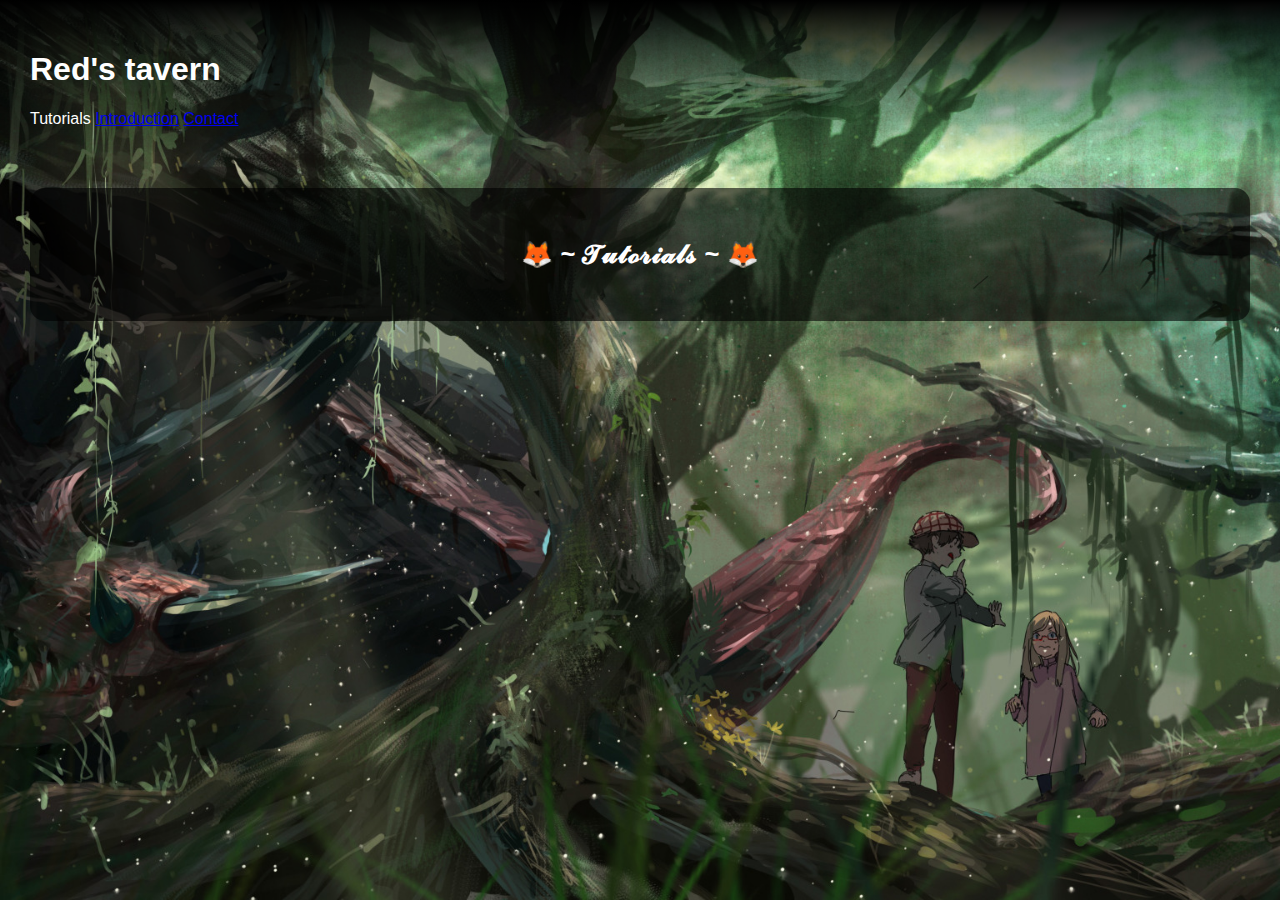
<file: api.html>
<!DOCTYPE html>
<html lang="en">

<head>
    <meta charset="UTF-8">
    <title>Website Template</title>
    <link rel="stylesheet" href="style.css">
    <style>
        /* Styles remain unchanged for brevity */
    </style>
</head>

<body>

    <div class="black-block">
        <h1>Red's tavern</h1>
        <nav class="options">
            <a onclick="toggleAboutMe()">Tutorials</a>
            <a href="#introduction">Introduction</a>
            <a href="#contact">Contact</a>
        </nav>
    </div>

    <div align="center" class="content">
        <div id="all">
            <!-- Existing sections remain unchanged -->
        </div>
        <div id="TutorialContent">
            <h2 style="font-size: 160%;">🦊 ~ 𝓣𝓾𝓽𝓸𝓻𝓲𝓪𝓵𝓼 ~ 🦊</h2>
            <!-- Placeholder for dynamic content -->
            <div id="dynamicContent"></div>
        </div>
    </div>
    <br>

    <script>
        let TutorialClicked = false;

        function toggleAboutMe() {
            const allContent = document.getElementById('all');
            const TutorialContent = document.getElementById('TutorialContent');

            if (TutorialClicked) {
                allContent.style.display = 'block';
                TutorialContent.style.display = 'none';
                TutorialClicked = false;
            } else {
                allContent.style.display = 'none';
                TutorialContent.style.display = 'block';
                TutorialClicked = true;

                // Load dynamic content from the server
                loadDynamicContent();
            }
        }

        function loadDynamicContent() {
            // Make a request to your server or API to get updated content
            // For demonstration, we use JSONPlaceholder as a mock API
            fetch('https://jsonplaceholder.typicode.com/posts')
                .then(response => response.json())
                .then(data => {
                    const dynamicContentContainer = document.getElementById('dynamicContent');

                    // Clear previous content
                    dynamicContentContainer.innerHTML = '';

                    // Display dynamic content
                    data.forEach(post => {
                        const postElement = document.createElement('div');
                        postElement.innerHTML = `
                            <div class="button">
                                <h2>${post.title}</h2>
                                <p>${post.body}</p>
                            </div>
                        `;
                        dynamicContentContainer.appendChild(postElement);
                    });
                })
                .catch(error => {
                    console.error('Error fetching dynamic content:', error);
                });
        }
    </script>
</body>

</html>
</file>
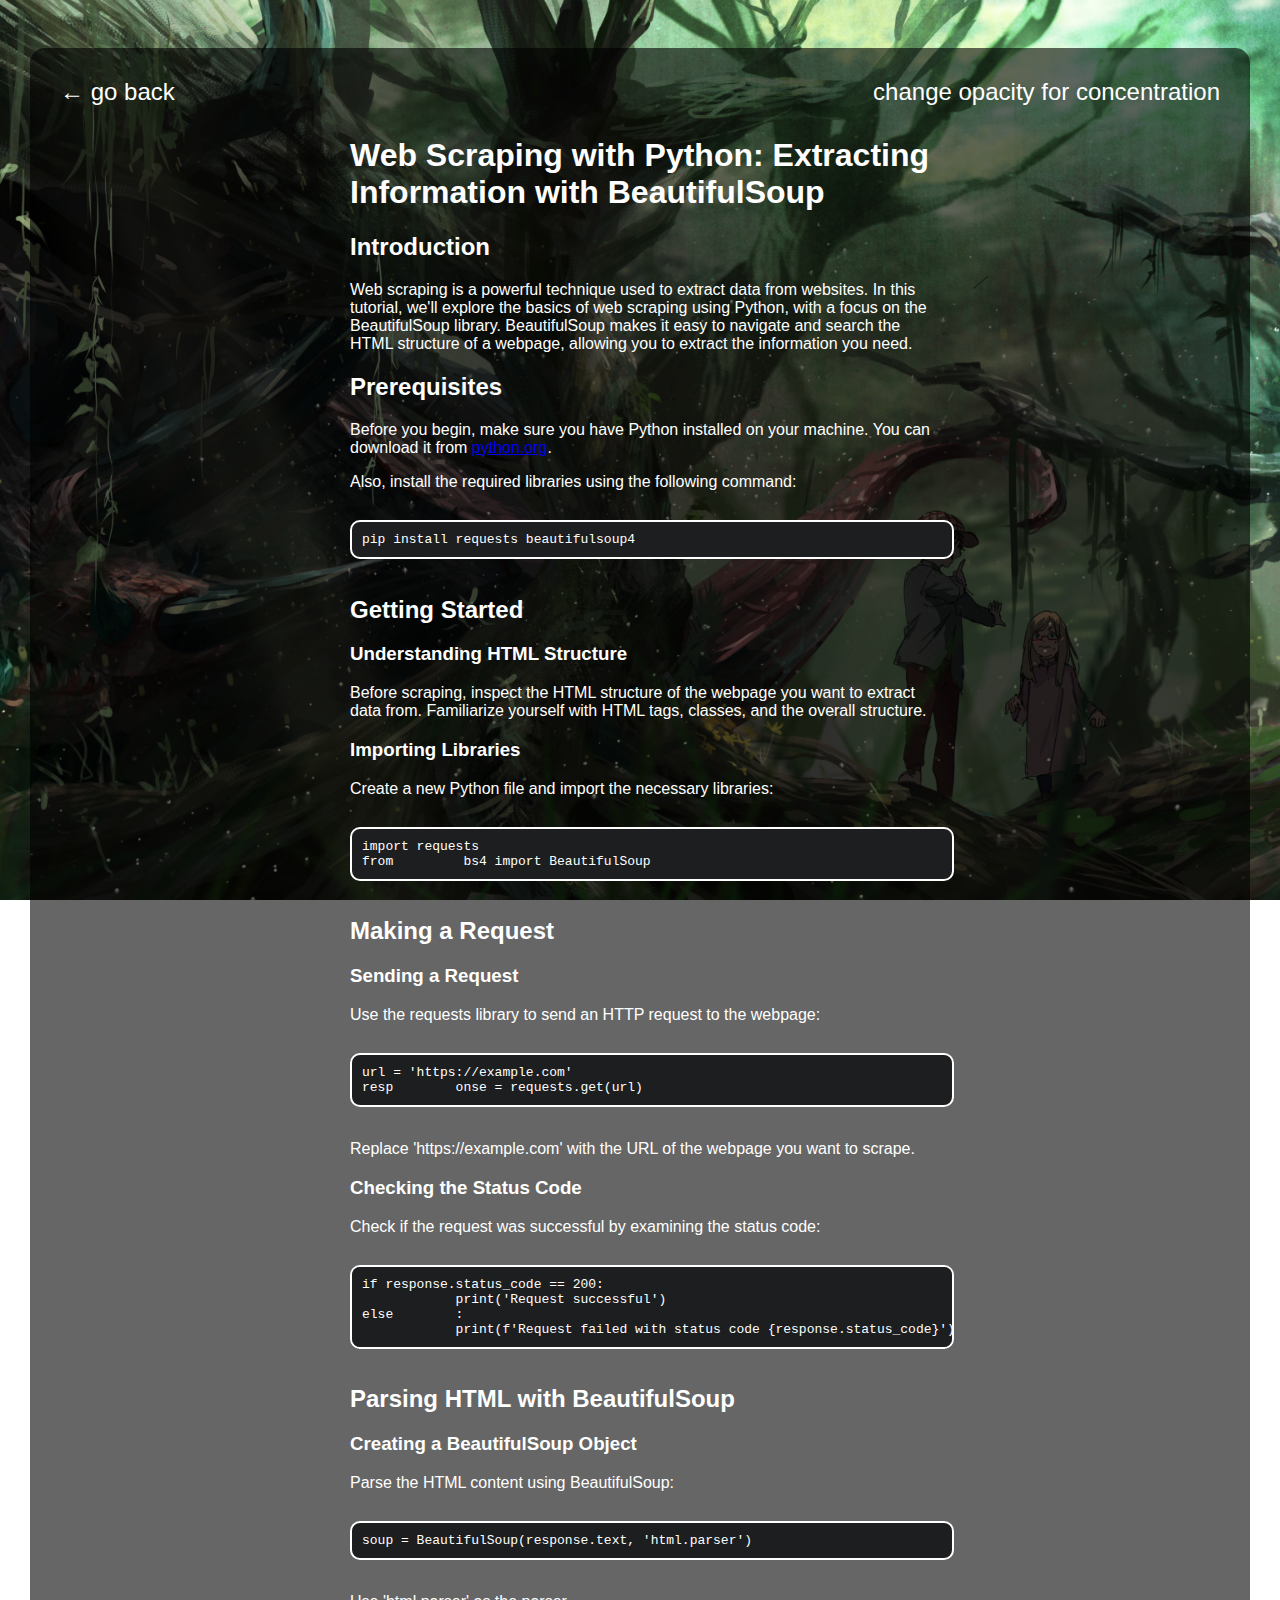
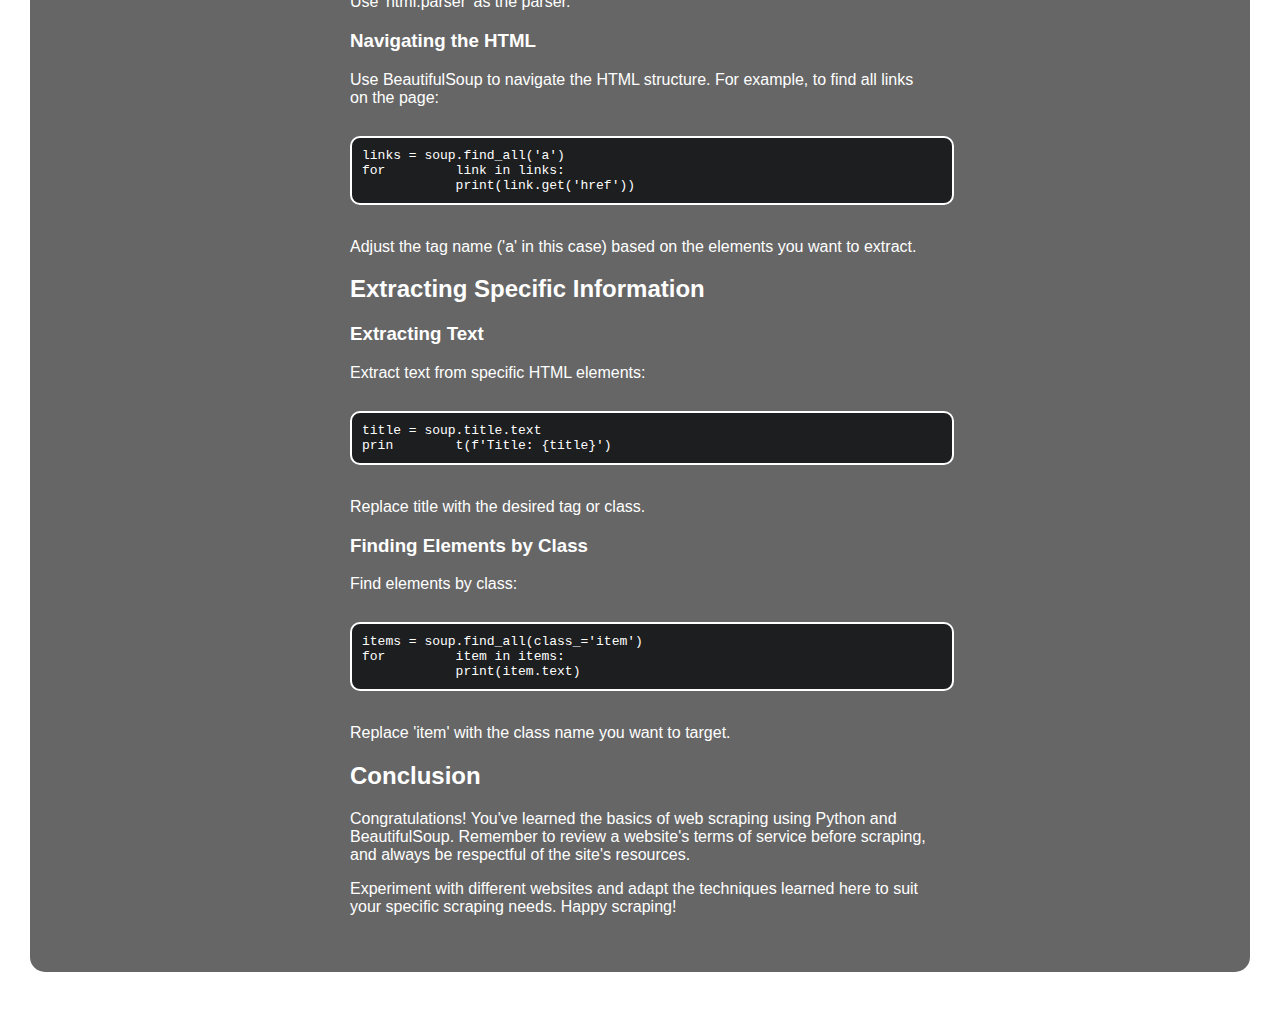
<file: soup.html>
<!DOCTYPE html>
<html lang="en">

<head>
    <meta charset="UTF-8">
    <link rel="stylesheet" href="style.css">
    <script src="functions.js" defer></script>
    <title>Web Scraping with Python: Extracting Information with BeautifulSoup</title>
</head>

<body>
    <br>
    <div class="content">
        <div class="buttons-container">
            <div class="back-arrow" onclick="goToIndex()">← go back</a></div>
            <div class="back-arrow" style="float: right;" onclick="changeColor()">change opacity for concentration</div>
        </div>
        <div class="inner">
            <h1>Web Scraping with Python: Extracting Information with BeautifulSoup</h1>

            <h2>Introduction</h2>
            <p>
                Web scraping is a powerful technique used to extract data from websites. In this tutorial, we'll explore the
                basics
                of web scraping using Python, with a focus on the BeautifulSoup library. BeautifulSoup makes it easy to
                navigate
                and search the HTML structure of a webpage, allowing you to extract the information you need.
            </p>

            <h2>Prerequisites</h2>
            <p>
                Before you begin, make sure you have Python installed on your machine. You can download it from
                <a href="https://www.python.org/" target="_blank">python.org</a>.
            </p>
            <p>
                Also, install the required libraries using the following command:
            </p>
            <pre><code>pip install requests beautifulsoup4</code></pre>

            <h2>Getting Started</h2>

            <h3>Understanding HTML Structure</h3>
            <p>
                Before scraping, inspect the HTML structure of the webpage you want to extract data from. Familiarize
                yourself
                with HTML tags, classes, and the overall structure.
            </p>

            <h3>Importing Libraries</h3>
            <p>
                Create a new Python file and import the necessary libraries:
            </p>
            <pre><code>import requests
from         bs4 import BeautifulSoup</code></pre>

            <h2>Making a Request</h2>

            <h3>Sending a Request</h3>
            <p>
                Use the requests library to send an HTTP request to the webpage:
            </p>
            <pre><code>url = 'https://example.com'
resp        onse = requests.get(url)</code></pre>
            <p>
                Replace 'https://example.com' with the URL of the webpage you want to scrape.
            </p>

            <h3>Checking the Status Code</h3>
            <p>
                Check if the request was successful by examining the status code:
            </p>
            <pre><code>if response.status_code == 200:
            print('Request successful')
else        :
            print(f'Request failed with status code {response.status_code}')</code></pre>

            <h2>Parsing HTML with BeautifulSoup</h2>

            <h3>Creating a BeautifulSoup Object</h3>
            <p>
                Parse the HTML content using BeautifulSoup:
            </p>
            <pre><code>soup = BeautifulSoup(response.text, 'html.parser')</code></pre>
            <p>
                Use 'html.parser' as the parser.
            </p>

            <h3>Navigating the HTML</h3>
            <p>
                Use BeautifulSoup to navigate the HTML structure. For example, to find all links on the page:
            </p>
            <pre><code>links = soup.find_all('a')
for         link in links:
            print(link.get('href'))</code></pre>
            <p>
                Adjust the tag name ('a' in this case) based on the elements you want to extract.
            </p>

            <h2>Extracting Specific Information</h2>

            <h3>Extracting Text</h3>
            <p>
                Extract text from specific HTML elements:
            </p>
            <pre><code>title = soup.title.text
prin        t(f'Title: {title}')</code></pre>
            <p>
                Replace title with the desired tag or class.
            </p>

            <h3>Finding Elements by Class</h3>
            <p>
                Find elements by class:
            </p>
            <pre><code>items = soup.find_all(class_='item')
for         item in items:
            print(item.text)</code></pre>
            <p>
                Replace 'item' with the class name you want to target.
            </p>

            <h2>Conclusion</h2>
            <p>
                Congratulations! You've learned the basics of web scraping using Python and BeautifulSoup. Remember to
                review a
                website's terms of service before scraping, and always be respectful of the site's resources.
            </p>
            <p>
                Experiment with different websites and adapt the techniques learned here to suit your specific scraping
                needs.
                Happy scraping!
            </p>
        </div>
    </div>
    <br>
</body>

</html>
</file>
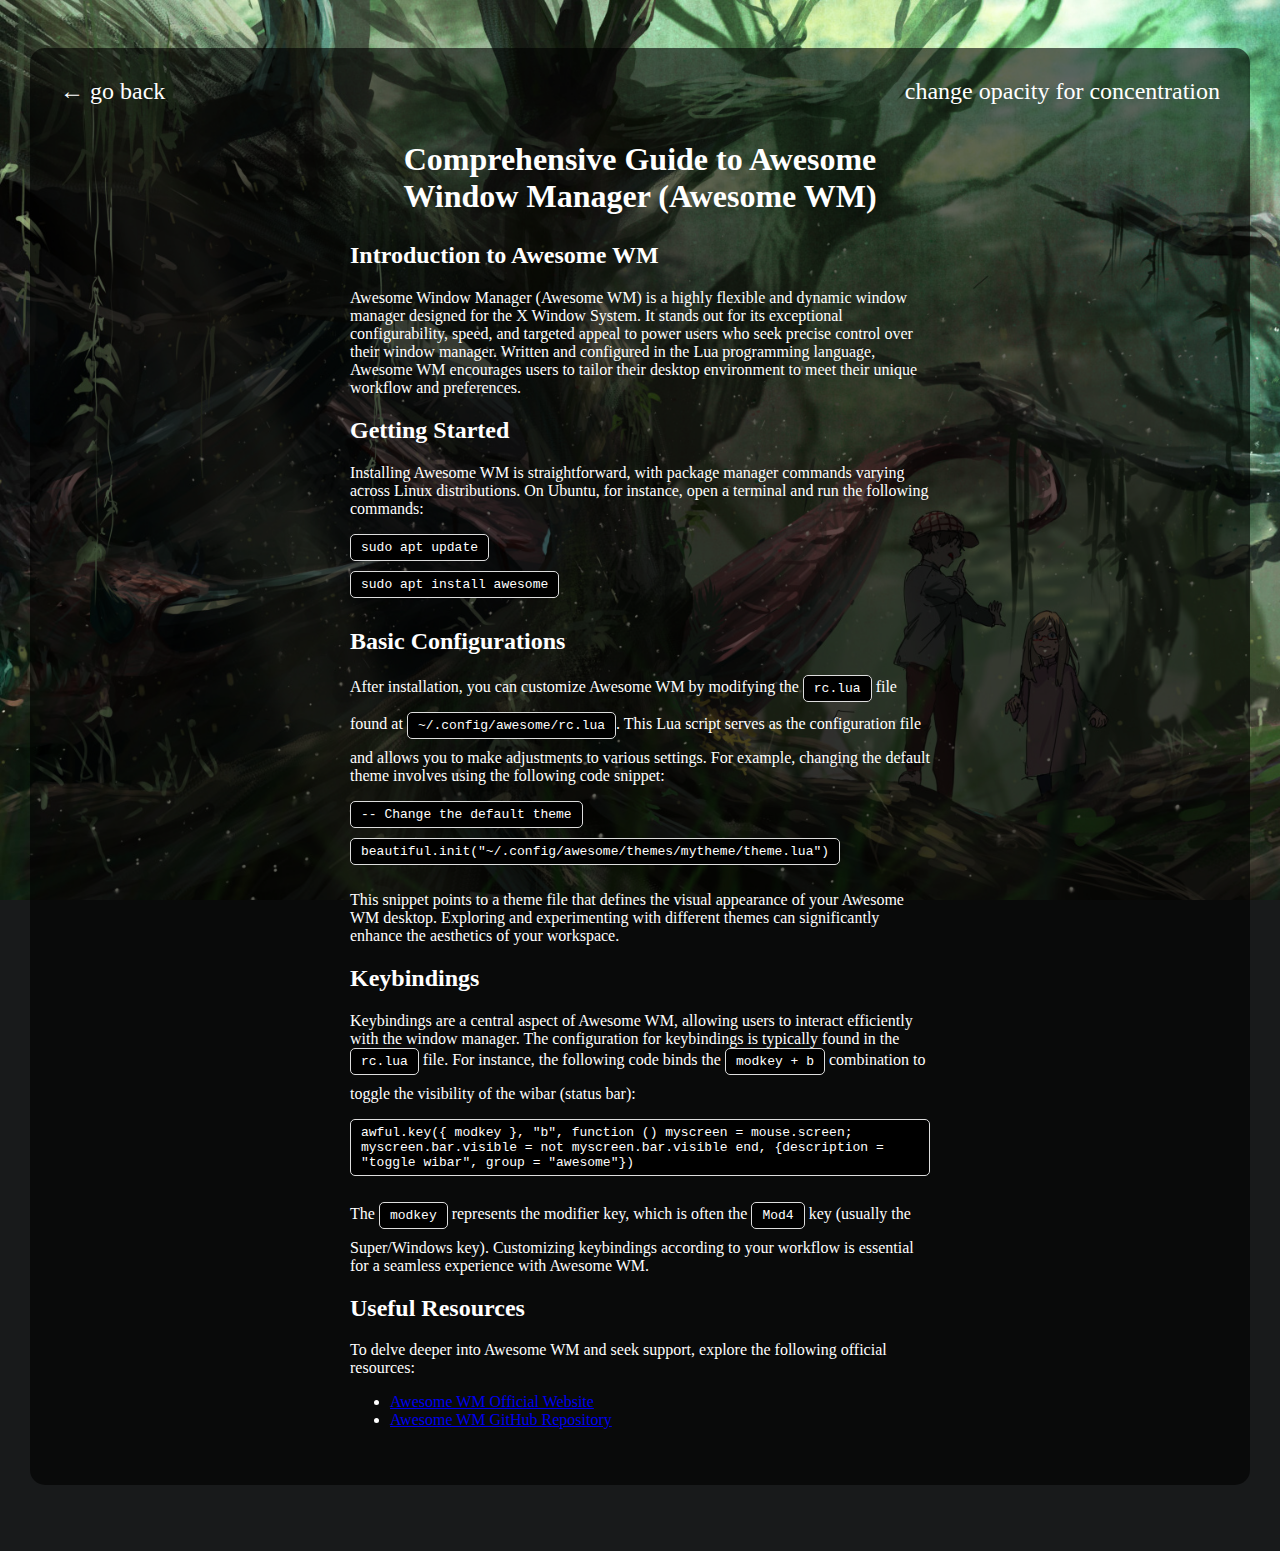
<file: temp.html>
<!DOCTYPE html>
<html lang="en">

<head>
    <meta charset="UTF-8">
    <title>Awesome WM Comprehensive Guide</title>
    <link rel="stylesheet" href="style.css">
    <script src="functions.js" defer></script><!--remember that defer is there to make sure that the scrips can run only after the whole page is loaded so you dont mess it up-->
    <style>
        body {
            font-family:  'Bold Script';
            background-color: #181a1b;
        }

        h1 {
            text-align: center;
            padding: 5px 10px;
        }

        h2 {
            margin-top: 20px;
        }

        code {
            background-color: #000000;
            border: 1px solid #ddd;
            padding: 5px 10px;
            border-radius: 5px;
            margin-bottom: 10px;
            display: inline-block;
        }
        

    </style>

</head>

<body>
    <br>
    <div class="content">
        <div class="buttons-container">
            <div class="back-arrow" onclick="goToIndex()">← go back</a></div>
            <div class="back-arrow" style="float: right;" onclick="changeColor()">change opacity for concentration</div>
        </div>
        <div class="inner">

            <h1>Comprehensive Guide to Awesome Window Manager (Awesome WM)</h1>

            <h2>Introduction to Awesome WM</h2>
            <p>
                Awesome Window Manager (Awesome WM) is a highly flexible and dynamic window manager designed for the X Window System. It stands out for its exceptional configurability, speed, and targeted appeal to power users who seek precise control over their window manager. Written and configured in the Lua programming language, Awesome WM encourages users to tailor their desktop environment to meet their unique workflow and preferences.
            </p>

            <h2>Getting Started</h2>
            <p>
                Installing Awesome WM is straightforward, with package manager commands varying across Linux distributions. On Ubuntu, for instance, open a terminal and run the following commands:
            </p>
            <code>sudo apt update</code><br>
            <code>sudo apt install awesome</code>

            <h2>Basic Configurations</h2>
            <p>
                After installation, you can customize Awesome WM by modifying the <code>rc.lua</code> file found at <code>~/.config/awesome/rc.lua</code>. This Lua script serves as the configuration file and allows you to make adjustments to various settings. For example, changing the default theme involves using the following code snippet:
            </p>
            <code>-- Change the default theme</code><br>
            <code>beautiful.init("~/.config/awesome/themes/mytheme/theme.lua")</code><br>
            <p>
                This snippet points to a theme file that defines the visual appearance of your Awesome WM desktop. Exploring and experimenting with different themes can significantly enhance the aesthetics of your workspace.
            </p>

            <h2>Keybindings</h2>
            <p>
                Keybindings are a central aspect of Awesome WM, allowing users to interact efficiently with the window manager. The configuration for keybindings is typically found in the <code>rc.lua</code> file. For instance, the following code binds the <code>modkey + b</code> combination to toggle the visibility of the wibar (status bar):
            </p>
            <code>awful.key({ modkey }, "b", function () myscreen = mouse.screen; myscreen.bar.visible = not myscreen.bar.visible end, {description = "toggle wibar", group = "awesome"})</code>
            <p>
                The <code>modkey</code> represents the modifier key, which is often the <code>Mod4</code> key (usually the Super/Windows key). Customizing keybindings according to your workflow is essential for a seamless experience with Awesome WM.
            </p>

            <h2>Useful Resources</h2>
            <p>
                To delve deeper into Awesome WM and seek support, explore the following official resources:
            </p>
            <ul>
                <li><a href="https://awesomewm.org/" target="_blank">Awesome WM Official Website</a></li>
                <li><a href="https://github.com/awesomeWM/awesome" target="_blank">Awesome WM GitHub Repository</a></li>
            </ul>
        </div>
    </div>
    <br><br>
    
    
</body>


</html>
</file>
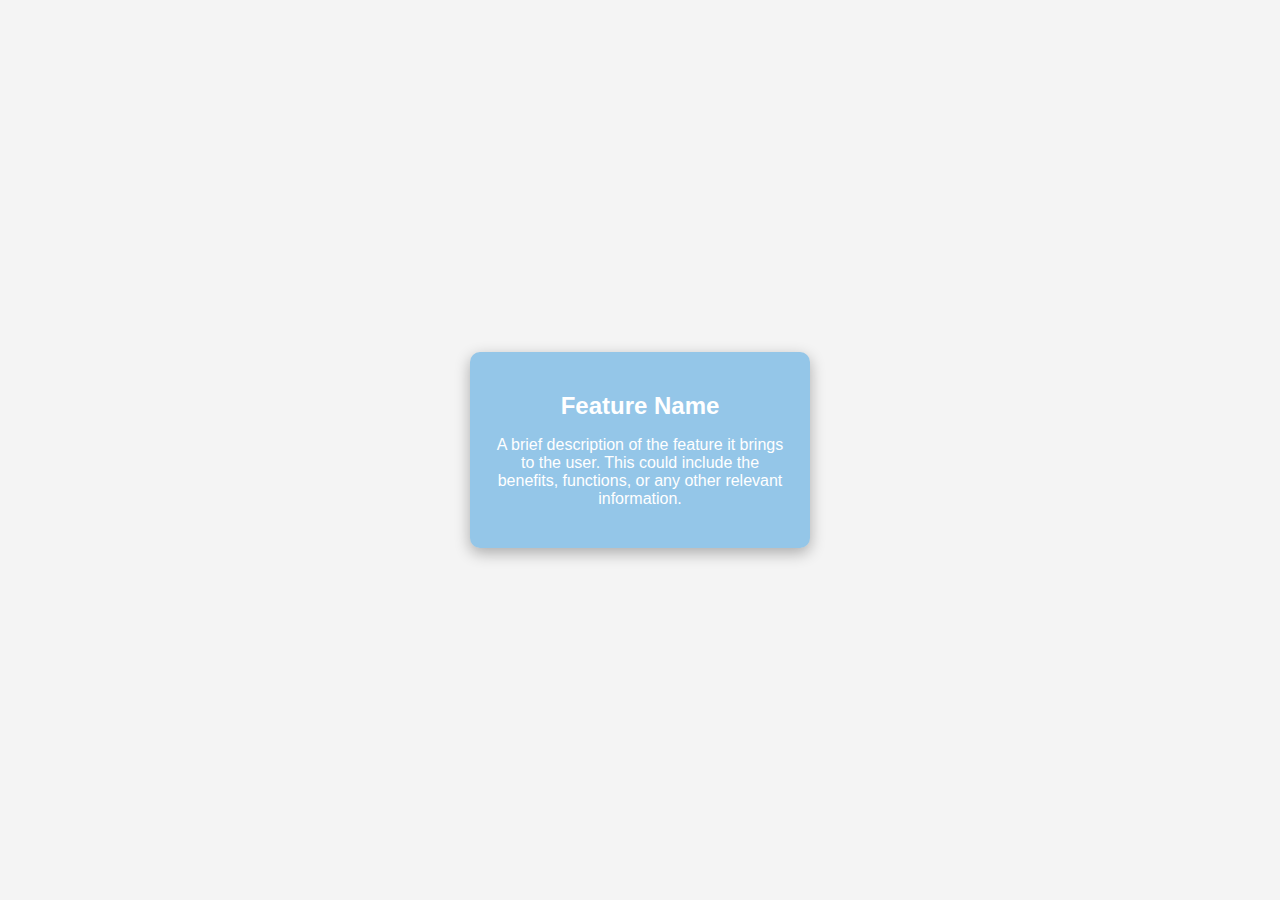
<file: test.html>
<!DOCTYPE html>
<html lang="en">

<head>
    <meta charset="UTF-8">
    <title>Transparent Big Square Button</title>
    <style>
        body {
            font-family: Arial, sans-serif;
            margin: 0;
            padding: 0;
            display: flex;
            justify-content: center;
            align-items: center;
            height: 100vh;
            background-color: #f4f4f4;
        }

        .button {
            width: 300px;
            padding: 20px;
            text-align: center;
            background-color: rgba(52, 152, 219, 0.5); 
            border-radius: 10px;
            box-shadow: 0 5px 15px rgba(0, 0, 0, 0.3);
            color: #fff;
            cursor: pointer;
        }

        h2 {
            font-size: 24px;
            margin-bottom: 10px;
        }

        p {
            font-size: 16px;
            margin-bottom: 20px;
        }
    </style>
</head>

<body>
    <div class="button" onclick="window.location.href='#learn-more'">
        <h2>Feature Name</h2>
        <p>A brief description of the feature it brings to the user. This could include the benefits, functions, or any other relevant information.</p>
    </div>
</body>

</html>
</file>
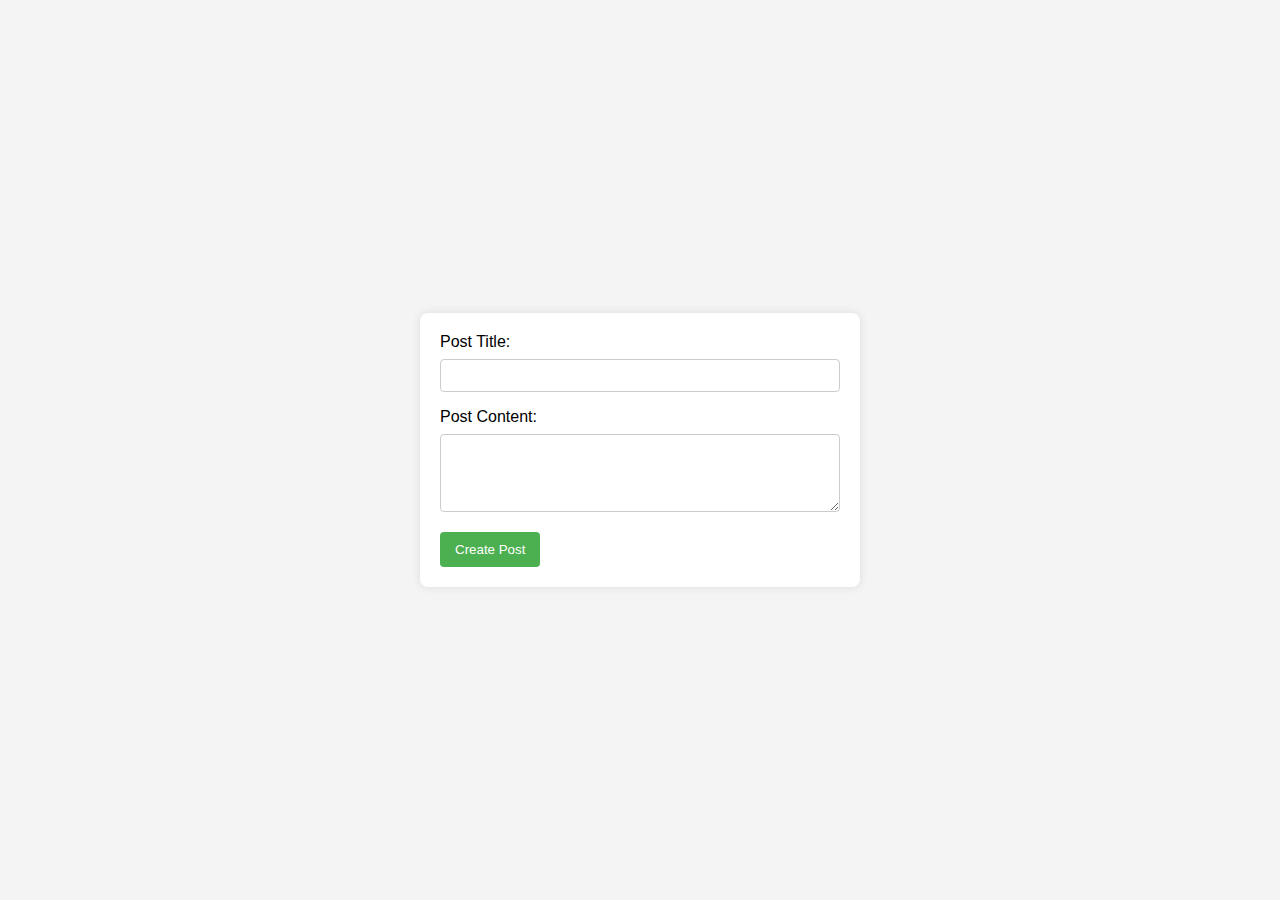
<file: update_tutorials.html>
<!DOCTYPE html>
<html lang="en">

<head>
    <meta charset="UTF-8">
    <title>Create a Post</title>
    <style>
        body {
            font-family: Arial, sans-serif;
            background-color: #f4f4f4;
            margin: 0;
            padding: 0;
            display: flex;
            justify-content: center;
            align-items: center;
            height: 100vh;
        }

        form {
            background-color: #fff;
            padding: 20px;
            border-radius: 8px;
            box-shadow: 0 0 10px rgba(0, 0, 0, 0.1);
            width: 400px;
        }

        label {
            display: block;
            margin-bottom: 8px;
        }

        input,
        textarea {
            width: 100%;
            padding: 8px;
            margin-bottom: 16px;
            box-sizing: border-box;
            border: 1px solid #ccc;
            border-radius: 4px;
        }

        button {
            background-color: #4caf50;
            color: #fff;
            padding: 10px 15px;
            border: none;
            border-radius: 4px;
            cursor: pointer;
        }

        button:hover {
            background-color: #45a049;
        }
    </style>
</head>

<body>

    <form>
        <label for="postTitle">Post Title:</label>
        <input type="text" id="postTitle" name="postTitle" required>

        <label for="postContent">Post Content:</label>
        <textarea id="postContent" name="postContent" rows="4" required></textarea>

        <button type="submit" onclick="submitPost()">Create Post</button>
    </form>

    <script>
        function submitPost() {
            // This is where you handle the submission, e.g., send data to a server
            // For no i will log the values to the console
            const title = document.getElementById('postTitle').value;
            const content = document.getElementById('postContent').value;

            console.log('Post Title:', title);
            console.log('Post Content:', content);
            // Will add further logic to send data to the server or perform other actions
        }
    </script>

</body>

</html>
</file>
<file: style.css>
.black-block {
    background: linear-gradient(to bottom, rgba(0, 0, 0, 1) 0%, rgba(0, 0, 0, 0) 100%);
    color: white;
    padding: 30px;
}

.content {
    
    background-color: rgba(0, 0, 0, 0.6);
    transition: background-color 0.5s ease;
    margin: 30px;
    border-radius: 15px;
    padding: 30px;
    color: white;
    
}
.inner {
    margin: auto;
    width: 50%; /* Adjust the width as needed */
    text-align: left;
    padding: 10px;
}
body {
    margin: 0;
    padding: 0;
    font-family: Arial, sans-serif;
    background-image: url('background.jpg');
    background-size: cover;
    background-attachment: fixed;
    background-position: center;

}

.back-arrow,
.opacity-button {

    font-size: 24px;
    cursor: pointer;
    color: #ffffff;
    display: inline;
}

.button {
    width: 300px;
    padding: 20px;
    text-align: center;
    background-color: rgba(36, 70, 44, 0.212);
    border-radius: 10px;
    box-shadow: 0 5px 15px rgba(0, 0, 0, 0.3);
    color: #fff;
    cursor: pointer;
    display: inline-block;
    vertical-align: top;
    margin-top: 20px;
    margin-right: 10px;
    transition: transform 0.3s ease-in-out, background-color 0.3s ease-in-out;
}

.button:hover {
    transform: scale(1.05) rotate(3deg);
    background-color: rgba(36, 70, 44, 0.5); /* Adjust the color change as needed */
}
pre {
    background-color: #1c1e1f;
    border: 2px solid #ffffff;
    padding: 10px;
    overflow: auto;
    border-radius: 10px;
    display: inline-block;
    width: 100%;
}
</file>
